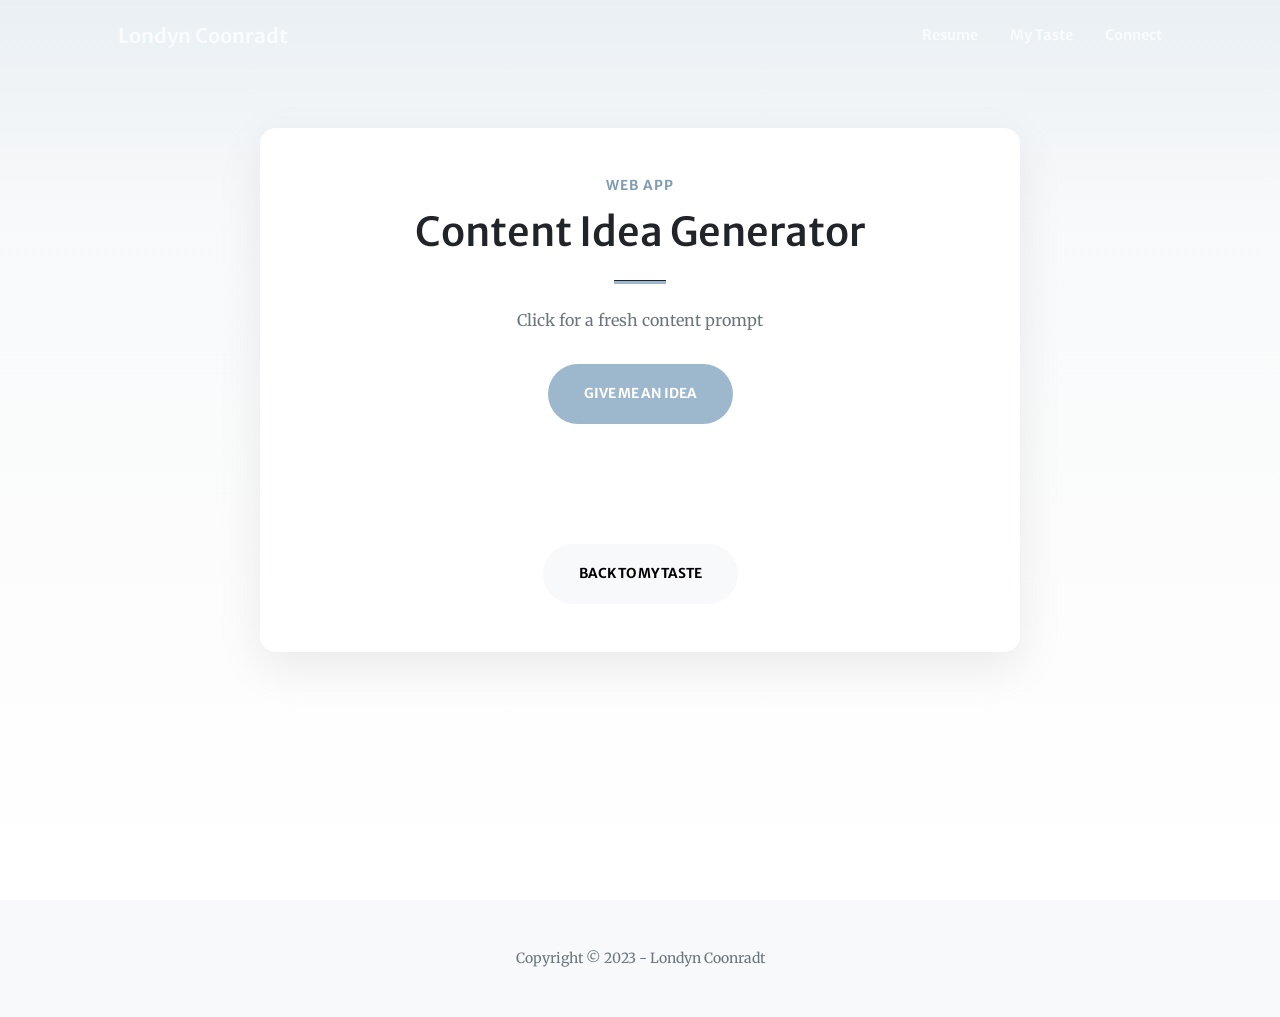
<file: app.html>
<!DOCTYPE html>
<html lang="en">
    <head>
        <meta charset="utf-8" />
        <meta name="viewport" content="width=device-width, initial-scale=1, shrink-to-fit=no" />
        <meta name="description" content="" />
        <meta name="author" content="" />
        <title>Content Idea Generator | Londyn Coonradt</title>
        <link rel="icon" type="image/x-icon" href="assets/favicon.ico" />
        <link href="https://cdn.jsdelivr.net/npm/bootstrap-icons@1.5.0/font/bootstrap-icons.css" rel="stylesheet" />
        <link href="https://fonts.googleapis.com/css?family=Merriweather+Sans:400,700" rel="stylesheet" />
        <link href="https://fonts.googleapis.com/css?family=Merriweather:400,300,300italic,400italic,700,700italic" rel="stylesheet" type="text/css" />
        <link href="css/styles.css" rel="stylesheet" />
        <style>
            .app-shell {
                min-height: 100vh;
                padding: 8rem 1rem 4rem;
                background: linear-gradient(180deg, rgba(157, 184, 204, 0.22) 0%, rgba(248, 249, 250, 0.96) 24%, #ffffff 100%);
            }

            .app-card {
                max-width: 760px;
                margin: 0 auto;
                padding: 3rem 2rem;
                border-radius: 1rem;
                background-color: #fff;
                box-shadow: 0 1rem 3rem rgba(0, 0, 0, 0.08);
                text-align: center;
            }

            .app-eyebrow {
                margin-bottom: 0.75rem;
                color: #7f9cb3;
                font-family: "Merriweather Sans", -apple-system, BlinkMacSystemFont, "Segoe UI", Roboto, "Helvetica Neue", Arial, sans-serif;
                font-size: 0.85rem;
                font-weight: 700;
                letter-spacing: 0.08em;
                text-transform: uppercase;
            }

            .app-card h1 {
                margin-bottom: 1rem;
            }

            .app-card p {
                max-width: 38rem;
                margin: 0 auto 2rem;
                color: #6c757d;
            }

            .app-actions {
                display: flex;
                flex-wrap: wrap;
                justify-content: center;
                gap: 1rem;
            }

            .app-return {
                margin-top: 1.5rem;
            }

            #idea {
                min-height: 4rem;
                margin: 2rem 0 0;
                color: #212529;
                font-family: "Merriweather Sans", -apple-system, BlinkMacSystemFont, "Segoe UI", Roboto, "Helvetica Neue", Arial, sans-serif;
                font-size: 1.35rem;
                font-weight: 700;
            }

            @media (max-width: 700px) {
                .app-shell {
                    padding-top: 7rem;
                }

                .app-card {
                    padding: 2.25rem 1.25rem;
                }
            }
        </style>
    </head>
    <body id="page-top">
        <nav class="navbar navbar-expand-lg navbar-light fixed-top py-3 navbar-shrink" id="mainNav">
            <div class="container px-4 px-lg-5">
                <a class="navbar-brand" href="index.html">Londyn Coonradt</a>
                <button class="navbar-toggler navbar-toggler-right" type="button" data-bs-toggle="collapse" data-bs-target="#navbarResponsive" aria-controls="navbarResponsive" aria-expanded="false" aria-label="Toggle navigation"><span class="navbar-toggler-icon"></span></button>
                <div class="collapse navbar-collapse" id="navbarResponsive">
                    <ul class="navbar-nav ms-auto my-2 my-lg-0">
                        <li class="nav-item"><a class="nav-link" href="resume.html">Resume</a></li>
                        <li class="nav-item"><a class="nav-link" href="scratch.html">My Taste</a></li>
                        <li class="nav-item"><a class="nav-link" href="index.html#connect">Connect</a></li>
                    </ul>
                </div>
            </div>
        </nav>

        <main class="app-shell">
            <section class="app-card">
                <div class="app-eyebrow">Web App</div>
                <h1>Content Idea Generator</h1>
                <hr class="divider" />
                <p>Click for a fresh content prompt</p>
                <div class="app-actions">
                    <button class="btn btn-primary btn-xl" onclick="generateIdea()">Give Me an Idea</button>
                </div>
                <p id="idea"></p>
                <div class="app-return">
                    <a class="btn btn-light btn-xl" href="scratch.html">Back to My Taste</a>
                </div>
            </section>
        </main>

        <footer class="bg-light py-5">
            <div class="container px-4 px-lg-5"><div class="small text-center text-muted">Copyright &copy; 2023 - Londyn Coonradt</div></div>
        </footer>

        <script>
            function generateIdea() {
                const ideas = [
                    "Day in my life vlog",
                    "Outfit inspo reel",
                    "GRWM for class",
                    "Aesthetic coffee shop montage",
                    "What I eat in a day",
                    "Photo dump edit tutorial",
                    "Morning routine",
                    "Study with me"
                ];

                const random = Math.floor(Math.random() * ideas.length);
                document.getElementById("idea").innerText = ideas[random];
            }
        </script>
        <script src="https://cdn.jsdelivr.net/npm/bootstrap@5.2.3/dist/js/bootstrap.bundle.min.js"></script>
        <script src="js/scripts.js"></script>
    </body>
</html>
</file>
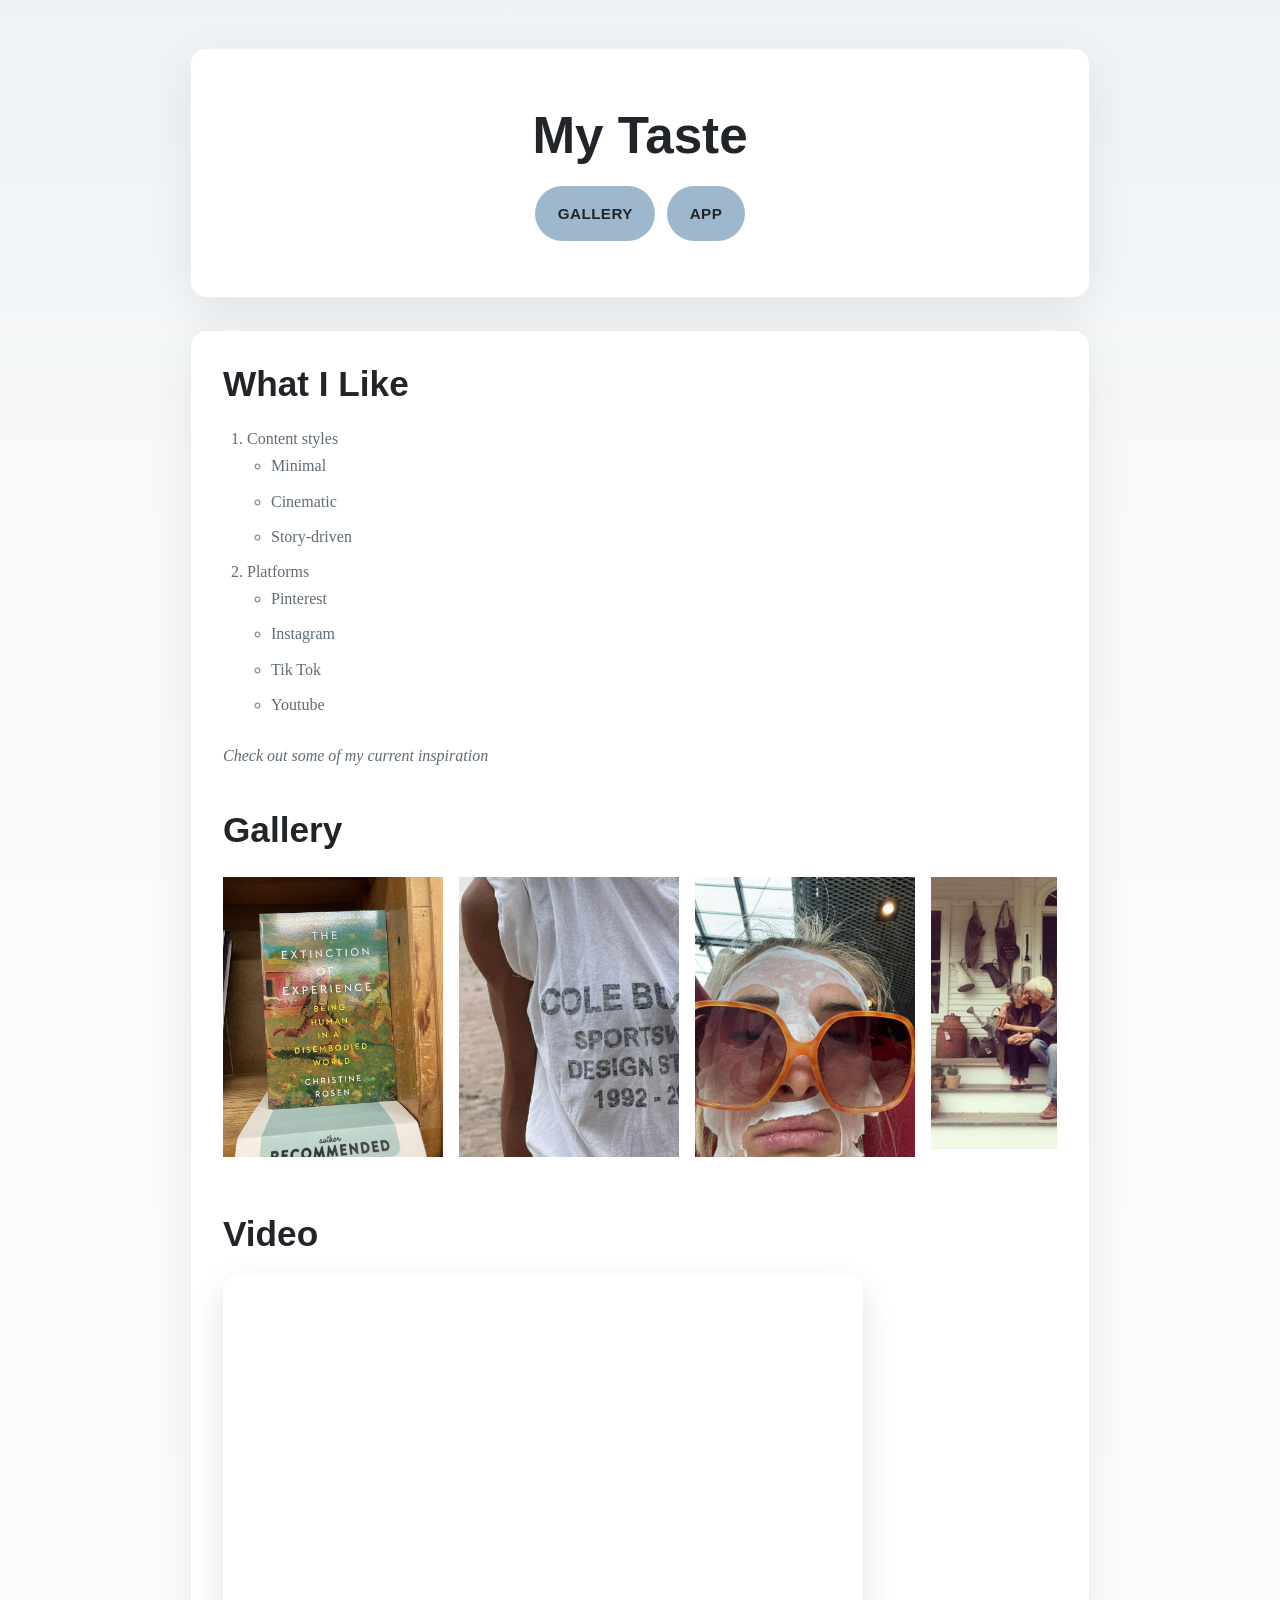
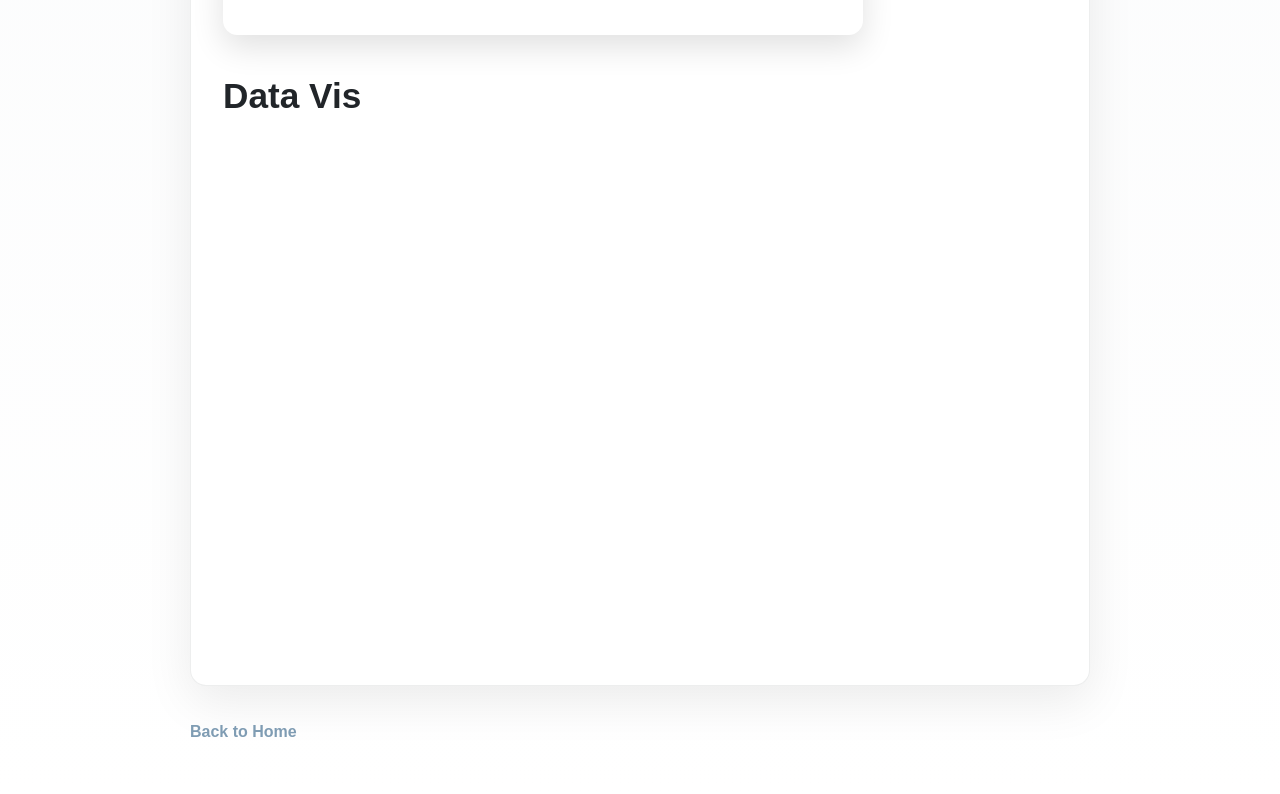
<file: scratch.html>
<head><link rel="stylesheet" href="css/scratch.css"></head>
<!DOCTYPE html>
<html>
<head>
    <title>Scratch Page</title>
    <link rel="stylesheet" href="css/scratch.css">
</head>

<body>

    <div id="top">
        <h1>My Taste</h1>
        <div class="top-actions">
            <a href="#gallery">Gallery</a>
            <a href="app.html">App</a>
        </div>
    </div>

    <div id="section1">
        <h2>What I Like</h2>
        <ol>
            <li>Content styles
                <ul>
                    <li>Minimal</li>
                    <li>Cinematic</li>
                    <li>Story-driven</li>
                </ul>
            </li>
            <li>Platforms
                <ul>
                    <li>Pinterest</li>
                    <li>Instagram</li>
                    <li>Tik Tok</li>
                    <li>Youtube</li>
                </ul>
            </li>
        </ol>

        <p class="video-note"><em>Check out some of my current inspiration</em></p>

        <div id="gallery">
            <h2>Gallery</h2>
            <div class="gallery-carousel">
                <div class="gallery-slot">
                    <img src="assets/img/GoodBook-Extinction.jpg" alt="The Extinction of Experience book on display">
                </div>
                <div class="gallery-slot">
                    <img src="assets/img/Raggamuffin-Tshirtcloseup.jpg" alt="Close-up of a graphic T-shirt">
                </div>
                <div class="gallery-slot">
                    <img src="assets/img/HugeSunnies-FaceMask.jpg" alt="Person wearing oversized sunglasses and a face mask">
                </div>
                <div class="gallery-slot">
                    <img src="assets/img/OldHoneys-FrontPorch.jpg" alt="Older couple sitting together on a front porch">
                </div>
                <div class="gallery-slot">
                    <img src="assets/img/Magstyle-Dining.jpg" alt="Magazine-style dining room interior">
                </div>
            </div>
        </div>

        <div id="video">
            <h2>Video</h2>
            <div class="media-frame">
                <iframe width="560" height="315" src="https://www.youtube.com/embed/1sYohzlapxE?si=M7T8d0klZE00JLRW" title="YouTube video player" frameborder="0" allow="accelerometer; autoplay; clipboard-write; encrypted-media; gyroscope; picture-in-picture; web-share" referrerpolicy="strict-origin-when-cross-origin" allowfullscreen></iframe>
            </div>
        </div>

        <div id="data-vis">
            <h2>Data Vis</h2>
            <div class="tableau-embed-container">
                <div class="tableau-placeholder">
                    <tableau-viz
                        class="tableau-frame"
                        id="tableauViz"
                        src="https://public.tableau.com/shared/FP7SJHTNT?:showVizHome=no"
                        toolbar="hidden"
                        hide-tabs
                        device="desktop">
                    </tableau-viz>
                </div>
            </div>
            <script type="module" src="https://public.tableau.com/javascripts/api/tableau.embedding.3.latest.min.js"></script>
        </div>
    </div>

    <a href="index.html">Back to Home</a>

</body>
</html>
</file>
<file: css/scratch.css>
:root {
    --scratch-primary: #9db8cc;
    --scratch-primary-dark: #7f9cb3;
    --scratch-ink: #212529;
    --scratch-muted: #5f6b76;
    --scratch-bg: #f8f9fa;
    --scratch-surface: #ffffff;
    --scratch-border: rgba(33, 37, 41, 0.08);
    --scratch-shadow: 0 1rem 3rem rgba(0, 0, 0, 0.08);
    --scratch-heading: "Merriweather Sans", -apple-system, BlinkMacSystemFont, "Segoe UI", Roboto, "Helvetica Neue", Arial, sans-serif;
    --scratch-body: Merriweather, Georgia, "Times New Roman", serif;
}

*,
*::before,
*::after {
    box-sizing: border-box;
}

html {
    scroll-behavior: smooth;
}

body {
    margin: 0;
    background: linear-gradient(180deg, rgba(157, 184, 204, 0.18) 0%, rgba(248, 249, 250, 0.95) 22%, #ffffff 100%);
    color: var(--scratch-ink);
    font-family: var(--scratch-body);
    font-size: 1rem;
    line-height: 1.7;
}

h1,
h2 {
    margin-top: 0;
    font-family: var(--scratch-heading);
    font-weight: 700;
    line-height: 1.2;
}

h1 {
    margin-bottom: 0.75rem;
    font-size: clamp(2rem, 4vw, 3.25rem);
}

h2 {
    margin-bottom: 1.25rem;
    font-size: clamp(1.5rem, 3vw, 2.2rem);
    color: var(--scratch-ink);
}

a {
    color: var(--scratch-primary-dark);
    text-decoration: none;
    transition: color 0.2s ease, opacity 0.2s ease;
}

a:hover {
    color: var(--scratch-primary);
}

#top,
#section1,
body > a[href="index.html"] {
    width: min(900px, calc(100% - 2rem));
    margin-left: auto;
    margin-right: auto;
}

#top {
    margin-top: 3rem;
    margin-bottom: 2rem;
    padding: 3.5rem 2rem;
    border: 1px solid var(--scratch-border);
    border-radius: 1rem;
    background: var(--scratch-surface);
    box-shadow: var(--scratch-shadow);
    color: var(--scratch-ink);
    text-align: center;
}

#top a {
    display: inline-block;
    margin-top: 0.5rem;
    padding: 0.9rem 1.4rem;
    border-radius: 999px;
    background-color: var(--scratch-primary);
    color: var(--scratch-ink);
    font-family: var(--scratch-heading);
    font-size: 0.95rem;
    font-weight: 700;
    letter-spacing: 0.03em;
    text-transform: uppercase;
}

#top a:hover {
    background-color: #b8cbda;
    color: var(--scratch-ink);
}

.top-actions {
    display: flex;
    flex-wrap: wrap;
    justify-content: center;
    gap: 0.75rem;
}

#section1 {
    margin-top: 0;
    margin-bottom: 2rem;
    padding: 2rem;
    border: 1px solid var(--scratch-border);
    border-radius: 1rem;
    background-color: var(--scratch-surface);
    box-shadow: var(--scratch-shadow);
}

#section1 p,
#section1 li {
    color: var(--scratch-muted);
}

#gallery,
#video,
#data-vis {
    margin-top: 2.5rem;
    margin-bottom: 1rem;
}

.video-note {
    margin-top: 1.5rem;
    margin-bottom: 0;
}

.gallery-carousel {
    display: grid;
    grid-auto-flow: column;
    grid-auto-columns: minmax(220px, 70%);
    gap: 1rem;
    overflow-x: auto;
    padding: 0.35rem 0.2rem 1rem;
    scroll-snap-type: x mandatory;
    scrollbar-width: thin;
    scrollbar-color: var(--scratch-primary) rgba(157, 184, 204, 0.15);
}

.gallery-slot {
    display: flex;
    align-items: center;
    justify-content: center;
    min-height: 280px;
    padding: 0;
    scroll-snap-align: start;
}

.gallery-slot img {
    width: 100%;
    height: 280px;
    margin: 0;
    border-radius: 0;
    box-shadow: none;
    object-fit: cover;
    display: block;
}

ol,
ul {
    padding-left: 1.5rem;
}

li {
    margin-bottom: 0.5rem;
}

img,
iframe {
    display: inline-block;
    max-width: 100%;
    margin-top: 1rem;
    margin-right: 1rem;
    border-radius: 0.9rem;
    box-shadow: 0 0.75rem 2rem rgba(0, 0, 0, 0.12);
    vertical-align: top;
}

iframe {
    display: block;
    border: 0;
    margin-right: 0;
}

.media-frame {
    max-width: 640px;
}

#video iframe {
    width: 100%;
    min-height: 360px;
}

.tableau-embed-container,
.tableau-placeholder {
    width: 100%;
    max-width: 700px;
    margin: 0 auto;
    overflow: hidden;
}

.tableau-frame {
    display: block;
    width: 100%;
    max-width: 100%;
    height: 500px;
    margin: 0 auto;
    border: 0;
    overflow: hidden;
}

body > a[href="index.html"] {
    display: block;
    margin-bottom: 3rem;
    font-family: var(--scratch-heading);
    font-weight: 700;
}

@media (max-width: 700px) {
    #top {
        margin-top: 1.5rem;
        padding: 2.5rem 1.25rem;
    }

    #section1 {
        padding: 1.5rem;
    }

    .gallery-carousel {
        grid-auto-columns: 85%;
    }

    img,
    iframe {
        width: 100%;
        margin-right: 0;
    }

    .gallery-slot img {
        height: 240px;
    }

    #video iframe {
        min-height: 240px;
    }

    .tableau-placeholder {
        max-width: 100%;
    }
}
</file>
